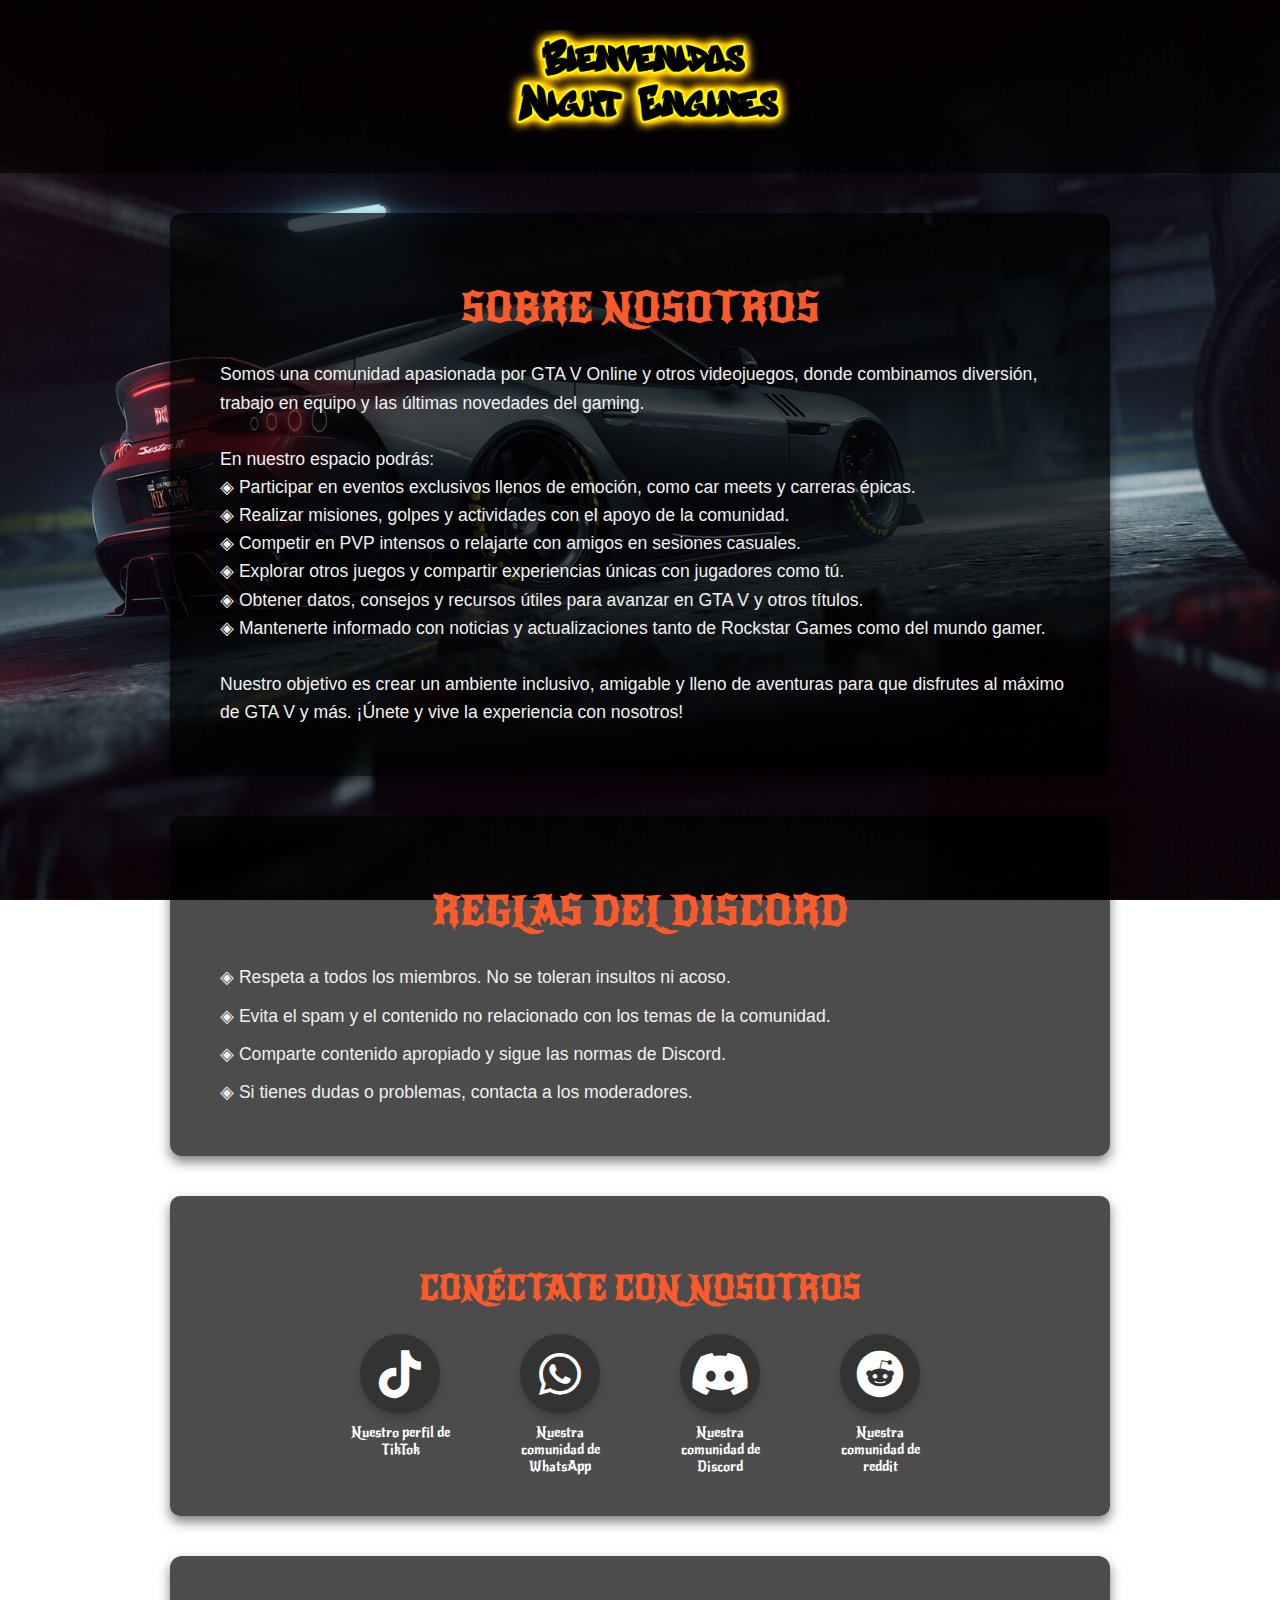
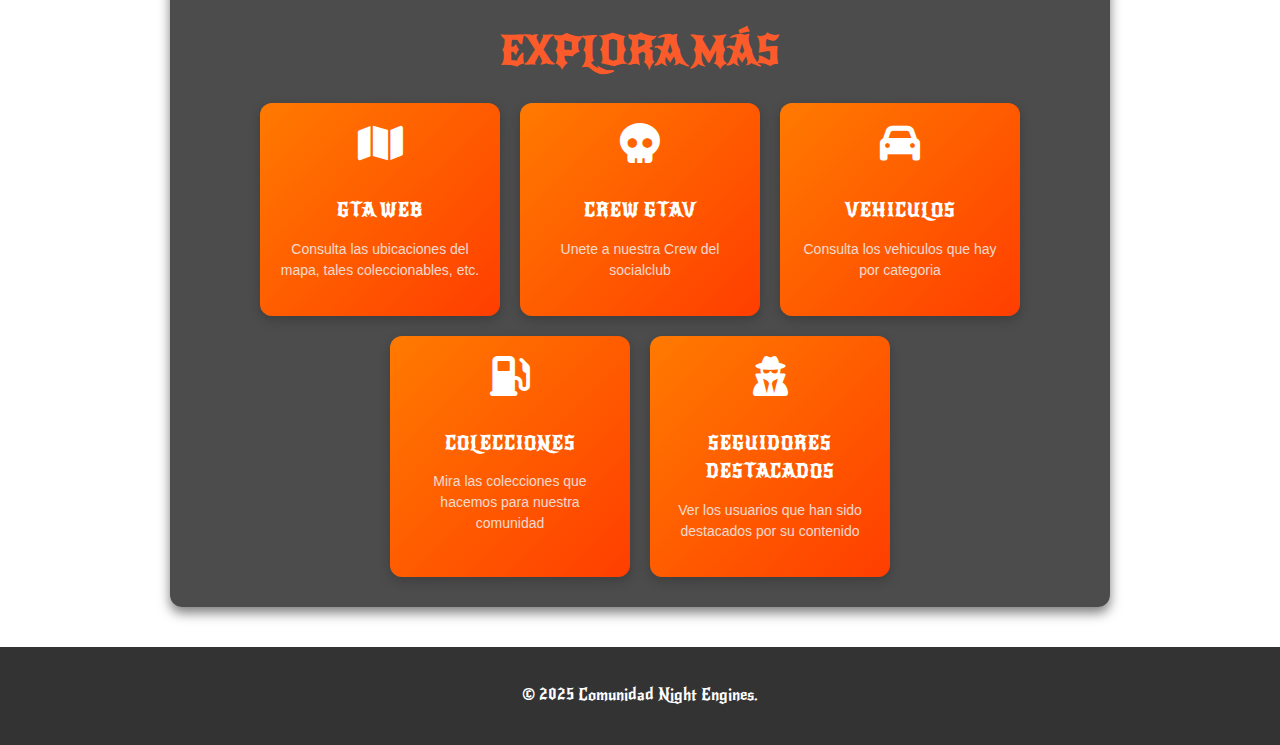
<file: index.html>
<!DOCTYPE html>
<html lang="es">

<head>
    <meta charset="UTF-8">
    <meta name="viewport" content="width=device-width, initial-scale=1.0">
    <title>Night Engines</title>
    <link rel="stylesheet" href="index.css">
    <link rel="icon" href="img-logos/logo 1.png">
    <link href="https://fonts.googleapis.com/css2?family=Roboto:wght@400;500;700&display=swap" rel="stylesheet">
    <link rel="stylesheet" href="https://cdnjs.cloudflare.com/ajax/libs/font-awesome/6.0.0-beta3/css/all.min.css">

    <link rel="preconnect" href="https://fonts.googleapis.com">
    <link rel="preconnect" href="https://fonts.gstatic.com" crossorigin>
    <link href="https://fonts.googleapis.com/css2?family=New+Rocker&family=Spicy+Rice&display=swap" rel="stylesheet">

    <!-- Open Graph meta tags -->
    <meta property="og:title" content="Night Engines - Community Game">
    <meta property="og:description"
        content="Somos una comunidad apasionada por el mundo de Grand Theft Auto V. Aquí podrás compartir ideas, jugar y conocer gente con intereses similares. ¡Únete a nosotros!">
    <meta property="og:image" content="https://i.ibb.co/ym7Hbx9R/logo-6.png">
    <meta property="og:url" content="https://i.ibb.co/ym7Hbx9R/logo-6.png">
    <meta property="og:type" content="website">
    <meta property="og:site_name" content="Night Engines">

</head>

<body>
    <header>
        <img src="img-web/incio.png" alt="Night Engines" class="header-image">
    </header>

    <main>
        <!-- Sección "Sobre nosotros" -->
        <section id="about">
            <h2>Sobre nosotros</h2>
            <ul>
                <li>
                    <p>
                        Somos una comunidad apasionada por GTA V Online y otros videojuegos, donde combinamos diversión,
                        trabajo en equipo y las últimas novedades del gaming.<br><br>
                        En nuestro espacio podrás:<br>
                        ◈ Participar en eventos exclusivos llenos de emoción, como car meets y carreras épicas.<br>
                        ◈ Realizar misiones, golpes y actividades con el apoyo de la comunidad.<br>
                        ◈ Competir en PVP intensos o relajarte con amigos en sesiones casuales.<br>
                        ◈ Explorar otros juegos y compartir experiencias únicas con jugadores como tú.<br>
                        ◈ Obtener datos, consejos y recursos útiles para avanzar en GTA V y otros títulos.<br>
                        ◈ Mantenerte informado con noticias y actualizaciones tanto de Rockstar Games como del mundo
                        gamer.<br><br>
                        Nuestro objetivo es crear un ambiente inclusivo, amigable y lleno de aventuras
                        para que disfrutes al máximo de GTA V y más. ¡Únete y vive la experiencia con nosotros!
                    </p>
                </li>
            </ul>
        </section>

        <!-- Sección "Reglas" -->
        <section id="rules">
            <h2>Reglas del discord</h2>
            <ul>
                <li>◈ Respeta a todos los miembros. No se toleran insultos ni acoso.</li>
                <li>◈ Evita el spam y el contenido no relacionado con los temas de la comunidad.</li>
                <li>◈ Comparte contenido apropiado y sigue las normas de Discord.</li>
                <li>◈ Si tienes dudas o problemas, contacta a los moderadores.</li>
            </ul>
        </section>

        <!-- Sección "Únete" -->
        <section id="join">
            <h2>Conéctate con nosotros</h2>

            <div class="social-card-container">
                <!-- Tarjeta de Instagram -->
                <div class="social-card">
                    <a href="https://www.tiktok.com/@nigth_engines" class="social-icon tiktok" aria-label="TikTok">
                        <i class="fab fa-tiktok"></i>
                    </a>
                    <span>Nuestro perfil de TikTok</span>
                </div>
                <!-- Tarjeta de WhatsApp -->
                <div class="social-card">
                    <a href="https://chat.whatsapp.com/CU2lmg029fVKwR80Gb3wKQ" class="social-icon whatsapp"
                        aria-label="WhatsApp">
                        <i class="fab fa-whatsapp"></i>
                    </a>
                    <span>Nuestra comunidad de WhatsApp</span>
                </div>
                <!-- Tarjeta de Discord -->
                <div class="social-card">
                    <a href="https://discord.gg/wHNuR7ASH7" class="social-icon discord" aria-label="Discord">
                        <i class="fab fa-discord"></i>
                    </a>
                    <span>Nuestra comunidad de Discord</span>
                </div>
                <!-- Tarjeta de Reditt-->
                <div class="social-card">
                    <a href="https://www.reddit.com/r/FAMILY_CREW_GTA5/s/oZfANpxMsY" class="social-icon reddit"
                        aria-label="reddit">
                        <i class="fab fa-reddit"></i>
                    </a>
                    <span>Nuestra comunidad de reddit</span>
                </div>
            </div>
        </section>

        <section id="connect">
            <h2>Explora más</h2>
            <div class="explore-cards">
                <a href="https://gtaweb.eu/gtao-map/ls/0" class="explore-card">
                    <i class="fas fa-map"></i>
                    <h3>GTA WEB</h3>
                    <p>Consulta las ubicaciones del mapa, tales coleccionables, etc.</p>
                </a>
                <a href="https://socialclub.rockstargames.com/crew/night_engines/wall" class="explore-card">
                    <i class="fa-solid fa-skull"></i>
                    <h3>CREW GTAV</h3>
                    <p>Unete a nuestra Crew del socialclub</p>
                </a>
                <!--categoria de coches-->
                <a href="https://gtacars.net" class="explore-card">
                    <i class="fas fa-car"></i>
                    <h3>VEHICULOS</h3>
                    <p>Consulta los vehiculos que hay por categoria</p>
                </a>
                <!--collecciones de vehiculos-->
                <a href="menu-category.html" class="explore-card">
                    <i class="fa-solid fa-gas-pump" aria-hidden="true"></i>
                    <h3>COLECCIONES</h3>
                    <p>Mira las colecciones que hacemos para nuestra comunidad</p>
                </a>
                <!--nuestros seguidores estrellas-->
                <a href="seguidoresconten.html" class="explore-card">
                    <i class="fa-solid fa-user-secret"></i>
                    <h3>SEGUIDORES DESTACADOS</h3>
                    <p>Ver los usuarios que han sido destacados por su contenido</p>
                </a>
            </div>
        </section>
    </main>

    <footer>
        <p>&copy; 2025 Comunidad Night Engines.</p>
    </footer>
</body>

</html>
</file>
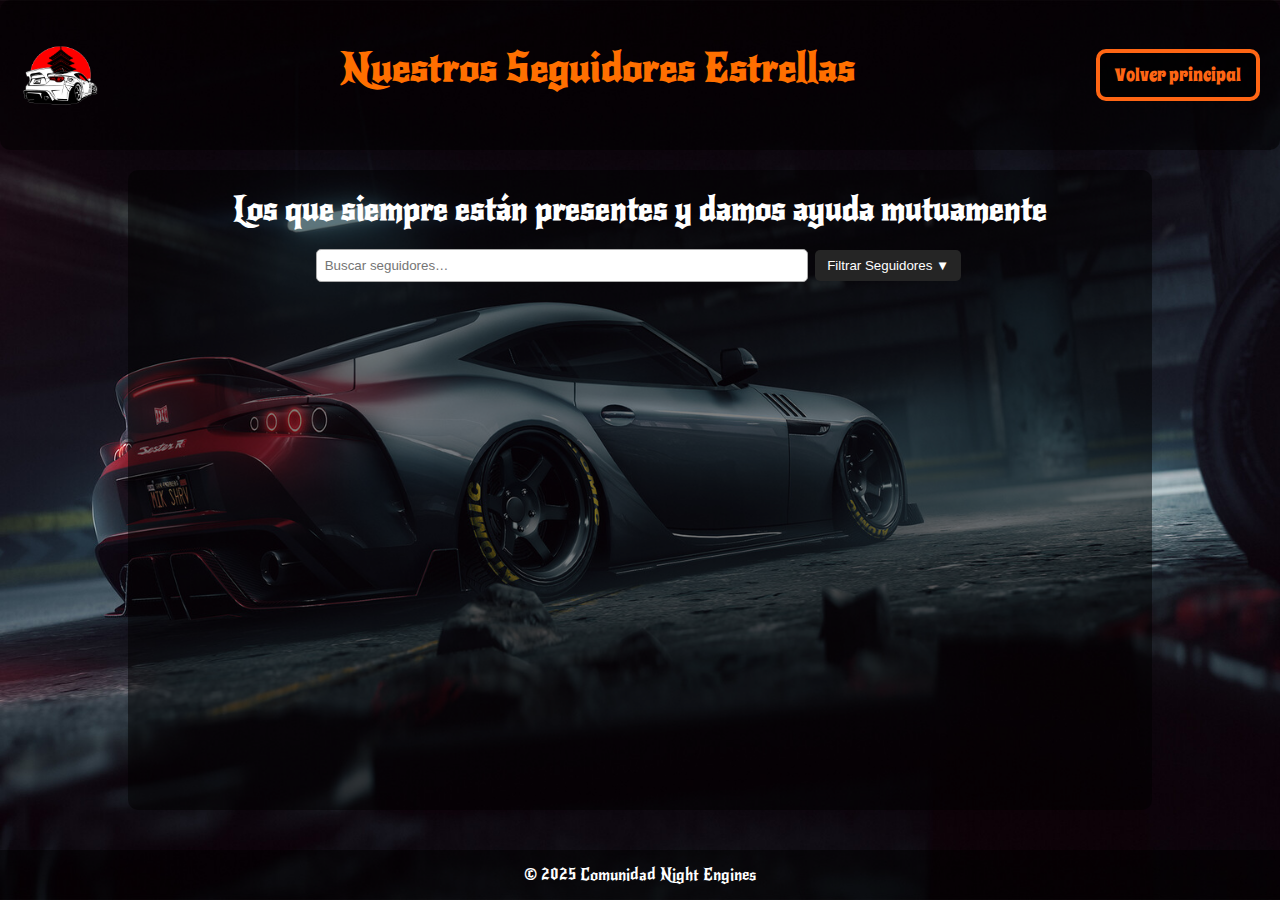
<file: seguidoresconten.html>
<!DOCTYPE html>
<html lang="es">
<head>
  <meta charset="UTF-8">
  <meta name="viewport" content="width=device-width,initial-scale=1.0">
  <title>Seguidores Estrellas</title>
  <link rel="stylesheet" href="seguidoresconten.css">
  <link rel="stylesheet" href="https://cdnjs.cloudflare.com/ajax/libs/font-awesome/6.0.0-beta3/css/all.min.css">
  <link href="https://fonts.googleapis.com/css2?family=Roboto:wght@400;500;700&display=swap" rel="stylesheet">
  <link rel="icon" href="img-logos/logo 6.png">

  <link rel="preconnect" href="https://fonts.googleapis.com">
  <link rel="preconnect" href="https://fonts.gstatic.com" crossorigin>
  <link href="https://fonts.googleapis.com/css2?family=New+Rocker&family=Spicy+Rice&display=swap" rel="stylesheet">
</head>
<body>

  <header>
    <img src="img-logos/logo 6.png" alt="Logo" class="logo">
    <h1>Nuestros Seguidores Estrellas</h1>
    <a href="https://lkdasj.github.io/NightEnginesCommunity/" id="backButton">Volver principal</a>
  </header>

  <main class="contenedor" id="top">
    <h1>Los que siempre están presentes y damos ayuda mutuamente</h1>

    <div class="filtro-desplegable">
      <input type="text" id="buscador" placeholder="Buscar seguidores…">
      <button onclick="toggleMenu()">Filtrar Seguidores ▼</button>
      <div id="menuOpciones" class="opciones" style="display: none;">
        <button onclick="filtrarRed('Instagram')">Instagram</button>
        <button onclick="filtrarRed('Twitter')">Twitter</button>
        <button onclick="filtrarRed('TikTok')">TikTok</button>
        <button onclick="filtrarRed('Facebook')">Facebook</button>
        <button onclick="filtrarRed('Twitch')">Twitch</button>
        <button onclick="filtrarRed('Kick')">Kick</button>
        <button onclick="filtrarRed('YouTube')">YouTube</button>
        <button onclick="reiniciarFiltros()">Todos</button>
      </div>
    </div>    

    <div class="seguidores-lista"></div>

    <div class="paginacion">
      <button id="btn-anterior" onclick="cambiarPagina(-1)">Anterior</button>
      <button id="btn-siguiente" onclick="cambiarPagina(1)">Siguiente</button>
    </div>
  </main>

  <footer>
    <p>&copy; 2025 Comunidad Night Engines</p>
  </footer>

  <script src="seguidore.js"></script>
  <script>
    let paginaActual = 1;
    const perfilesPorPagina = 10;
    let textoBusqueda = "";
    let filtroRed = null;
    let ordenarAscendente = null;

    function renderizarLista() {
      let lista = [...seguidores];

      if (filtroRed) {
        lista = lista.filter(s => s.enlaces.some(e => e.red === filtroRed));
      }

      if (textoBusqueda.trim()) {
        lista = lista.filter(s => s.nombre.toLowerCase().includes(textoBusqueda.toLowerCase()));
      }

      if (ordenarAscendente !== null) {
        lista.sort((a, b) =>
          ordenarAscendente
            ? a.prioridad - b.prioridad
            : b.prioridad - a.prioridad
        );
      }

      const inicio = (paginaActual - 1) * perfilesPorPagina;
      const fin = inicio + perfilesPorPagina;
      const mostrados = lista.slice(inicio, fin);

      const cont = document.querySelector('.seguidores-lista');
      cont.innerHTML = "";

      if (!mostrados.length) {
        cont.innerHTML = "<p>No se encontraron seguidores.</p>";
      } else {
        mostrados.forEach(s => {
          const icons = s.enlaces.map(e => {
            let cls = "";
            switch (e.red) {
              case "Instagram": cls = "fab fa-instagram"; break;
              case "Twitter": cls = "fab fa-twitter"; break;
              case "TikTok": cls = "fab fa-tiktok"; break;
              case "Twitch": cls = "fab fa-twitch"; break;
              case "Kick": cls = "fas fa-bolt"; break;
              case "Facebook": cls = "fab fa-facebook"; break;
              case "YouTube": cls = "fab fa-youtube"; break;
            }
            return `<a href="${e.url}" target="_blank"><i class="${cls}"></i></a>`;
          }).join("");

          cont.innerHTML += `
            <div class="seguidor zoom-in">
              <img src="${s.imagen}" alt="${s.nombre}">
              <div class="info">
                <p class="nombre">${s.nombre}</p>
                <div class="redes">${icons}</div>
              </div>
            </div>
          `;
        });
      }
      actualizarBotones(lista.length);
    }

    function actualizarBotones(totalItems) {
      const totalPaginas = Math.ceil(totalItems / perfilesPorPagina);
      document.getElementById('btn-anterior').style.display = paginaActual > 1 ? "inline-block" : "none";
      document.getElementById('btn-siguiente').style.display = paginaActual < totalPaginas ? "inline-block" : "none";
    }

    function buscar() {
      textoBusqueda = document.getElementById('buscador').value;
      paginaActual = 1;
      renderizarLista();
    }

    function ordenarPorPrioridad(asc) {
      ordenarAscendente = asc;
      paginaActual = 1;
      renderizarLista();
    }

    function filtrarRed(red) {
      filtroRed = red;
      paginaActual = 1;
      renderizarLista();
    }

    function reiniciarFiltros() {
      filtroRed = null;
      ordenarAscendente = null;
      textoBusqueda = "";
      document.getElementById('buscador').value = "";
      paginaActual = 1;
      renderizarLista();
    }

    function toggleMenu() {
        const menu = document.getElementById('menuOpciones');
        if (menu.style.display === 'none') {
            menu.style.display = 'block';
        } else {
            menu.style.display = 'none';
        }
    }


    function cambiarPagina(delta) {
      paginaActual += delta;
      renderizarLista();
      subir();
    }

    function subir() {
      document.getElementById('top').scrollIntoView({ behavior: 'smooth' });
    }

    document.addEventListener('DOMContentLoaded', () => {
        document.getElementById('buscador').addEventListener('input', buscar);
        renderizarLista();
    });

    function renderizarFiltros() {
      const redesDisponibles = new Set();

      seguidores.forEach(s => {
        s.enlaces.forEach(e => redesDisponibles.add(e.red));
      });

      const menu = document.getElementById('menuOpciones');
      menu.innerHTML = ""; // Limpiar filtros anteriores

      redesDisponibles.forEach(red => {
        menu.innerHTML += `<button onclick="filtrarRed('${red}')">${red}</button>`;
      });

      menu.innerHTML += `<button onclick="reiniciarFiltros()">Todos</button>`;
    }

    renderizarFiltros();  // Llama esto antes o después de cargar seguidores


  </script>

</body>
</html>
</file>
<file: index.css>
html {
  scroll-behavior: smooth;
}

/* General body styling */
body {
    margin: 0;
    padding: 0;
    font-family: 'New Rocker', system-ui;
    background-image: url('img-web/fondo1.png');
    background-size: cover;
    background-position: center;
    background-attachment: fixed;
    background-repeat: no-repeat;
    color: #ffffff;
    line-height: 1.6;
}

html {
    scroll-behavior: smooth;
}


/* Header section */
header {
    text-align: center;
    background-color: rgba(0, 0, 0, 0.6); /* Fondo oscuro semitransparente */
    padding: 30px 0;
}

.header-image {
    max-width: 30%; /* Aumenté el tamaño de la imagen */
    height: auto;
    border-radius: 10px;
}

/* Section styling */
section {
    margin: 40px auto;
    max-width: 900px;
    padding: 30px 20px;
    background-color: rgba(0, 0, 0, 0.7); /* Fondo más oscuro y suave */
    border-radius: 12px;
    box-shadow: 0 6px 12px rgba(0, 0, 0, 0.5); /* Sombra adicional para las secciones */
}

/* Títulos de las secciones */
section h2 {
    font-size: 2.5rem; /* Aumenté el tamaño de los títulos */
    text-align: center;
    margin-bottom: 20px;
    color: #fb5b2a; /* Color de los títulos en naranja suave */
    text-transform: uppercase;
}

/* Estilo de los párrafos */
section p, section ul {
    font-family: Arial, Helvetica, sans-serif;
    font-size: 1.1rem;
    color: #f0f0f0;
    margin-bottom: 20px;
}

/* Listas de reglas */
ul {
    list-style-type: none;
    padding: 0;
}

ul li {
    background: url('img-web/') no-repeat left center; /* Agregué un ícono de marca */
    padding-left: 30px;
    padding-right: 20px;
    margin-bottom: 10px;
}

/* Sección Únete */
#join {
    display: flex;
    flex-direction: column;
    align-items: center;
    padding: 40px 20px;
    margin-top: 40px;
    border-radius: 10px;
  }
  
  #join h2 {
    font-family: 'New Rocker', cursive;
    font-size: 32px;
    margin-bottom: 20px;
    color: #fb5b2a; /* Un color llamativo */
  }
  
  #join p {
    margin-bottom: 30px;
    max-width: 600px;
    text-align: center;
    line-height: 1.5;
    color: white;
  }
  
  /* Botón principal (Discord) */
  .join-button {
    display: inline-block;
    background: linear-gradient(135deg, #7289da, #5865F2); /* Inspirado en Discord */
    color: #fff;
    padding: 14px 30px;
    border-radius: 50px;
    font-size: 1.3rem;
    text-decoration: none;
    box-shadow: 0 4px 12px rgba(0,0,0,0.2);
    transition: transform 0.3s, background 0.3s;
    margin-bottom: 40px;
  }
  
  .join-button:hover {
    transform: scale(1.05);
    background: linear-gradient(135deg, #5865F2, #7289da);
  }
  
  /* Contenedor de las tarjetas sociales */
  .social-card-container {
    display: flex;
    gap: 40px; /* Espacio entre tarjetas */
    flex-wrap: wrap; /* Permite que se acomoden en varias filas si es necesario */
    justify-content: center;
  }
  
  /* Tarjeta individual (invisible background) */
  .social-card {
    display: flex;
    flex-direction: column;
    align-items: center;
    background: transparent; /* Invisible */
    border-radius: 10px;
    text-align: center;
    width: 120px; /* Controla el ancho de cada tarjeta */
    gap: 10px; /* Espacio entre ícono y texto */
  }
  
  /* Ícono circular */
  .social-icon {
    display: flex;
    align-items: center;
    justify-content: center;
    width: 80px;
    height: 80px;
    background: #333;
    border-radius: 50%;
    color: #fff;
    font-size: 3rem;
    text-decoration: none;
    transition: background 0.3s, transform 0.3s, box-shadow 0.3s;
    box-shadow: 0 4px 10px rgba(0,0,0,0.2);
  }
  
  .social-icon:hover {
    transform: scale(1.1);
    background: #444;

  }
  
  /* Texto debajo del ícono */
  .social-card span {
    font-size: 0.9rem;
    color: white;
    max-width: 100px;
    line-height: 1.2;
  }
  
  @keyframes spinForward {
    from { transform: rotate(0deg); }
    to   { transform: rotate(360deg); }
  }
  
  @keyframes spinBackward {
    from { transform: rotate(0deg); }
    to   { transform: rotate(-360deg); }
  }

  social-icon i {
    /* Estado inicial sin animación */
    animation: none;
    transform: rotate(0deg);
  }
  
  .social-icon:hover i {
    /* Al hacer hover, rota hacia adelante */
    animation: spinForward 0.5s forwards;
  }
  
  .social-icon i {
    /* Cuando no hay hover, forzamos la animación contraria */
    /* Pero sin pseudo-clase para 'mouse out' en CSS, 
       esto se aplica siempre que NO esté en hover, 
       pudiendo generar saltos al inicio */
    animation: spinBackward 0.5s forwards;
  }
  /* Estilos específicos para cada red social (si lo deseas) */
  .social-icon.instagram:hover {
    background: radial-gradient(circle at 30% 107%, 
      #fdf497 0%, #fdf497 5%, #fd5949 45%, 
      #d6249f 60%, #285AEB 90%);
  }
  
  .social-icon.whatsapp:hover {
    background: #25D366;
  }
  
  .social-icon.discord:hover {
    background: #7289da;
    color: #fff;
  }

  .social-icon.reddit:hover {
    background: #FF4500;
  }
  .social-icon.tiktok:hover {
    background: linear-gradient(135deg, #69C9D0, #EE1D52);
    color: white;
  }



  
  

/* Sección "Explora más" */
#connect {
    margin-top: 40px;
    text-align: center;
}

.explore-cards {
    display: flex;
    justify-content: center;
    gap: 20px; /* Espacio entre las tarjetas */
    flex-wrap: wrap; /* Para que las tarjetas se ajusten en pantallas más pequeñas */
    margin-top: 20px;
}

.explore-card {
    background: linear-gradient(135deg, #ff7a00, #ff3e00); /* Gradiente de colores vibrantes */
    color: #fff;
    border-radius: 12px;
    padding: 20px;
    width: 200px; /* Tamaño moderado */
    text-align: center;
    text-decoration: none;
    transition: all 0.3s ease-in-out;
    box-shadow: 0 4px 12px rgba(0, 0, 0, 0.2); /* Sombra suave */
    overflow: hidden; /* Asegura que nada se salga del borde redondeado */
}

.explore-card i {
    font-size: 40px; /* Tamaño del icono más grande para hacerlo resaltar */
    margin-bottom: 15px;
    transition: transform 0.3s ease; /* Animación para los iconos */
}

.explore-card h3 {
    font-size: 18px;
    margin-bottom: 10px;
    font-weight: bold;
    text-transform: uppercase; /* Título en mayúsculas */
    letter-spacing: 1px; /* Espaciado entre letras */
    text-decoration: none;
}

.explore-card p {
    font-size: 14px;
    line-height: 1.5;
    opacity: 0.85; /* Texto ligeramente más transparente para un efecto elegante */
    margin-bottom: 15px;
}

.explore-card:hover {
    transform: translateY(-10px); /* Levanta la tarjeta un poco al pasar el ratón */
    box-shadow: 0 6px 16px rgba(0, 0, 0, 0.3);
    background: linear-gradient(135deg, #ff4f00, #ff1a00); /* Cambia el gradiente al hacer hover */
}

.explore-card:hover i {
    transform: scale(1.1); /* Efecto de aumento en el icono al hacer hover */
}

/* Estilos adicionales */
.explore-card:active {
    transform: translateY(2px); /* Efecto de hundir la tarjeta al hacer clic */
}

.explore-card h3, .explore-card p {
    transition: color 0.3s ease; /* Suaviza el cambio de color */
}

.explore-card:hover h3, .explore-card:hover p {
    color: #fff; /* El texto cambia a blanco para resaltar con el fondo */
}


/* Pie de página */
footer {
    text-align: center;
    padding: 20px 0;
    background-color: rgba(0, 0, 0, 0.8);
    color: white;
    font-size: 1rem;
}

/* Vista móvil */
@media (max-width: 768px) {
    /* Encabezado */
    .header-image {
        max-width: 70%; /* Reducir el tamaño de la imagen en dispositivos móviles */
    }

    /* Secciones */
    section {
        padding: 20px;
        margin: 30px;
    }

    /* Títulos de secciones */
    section h2 {
        font-size: 2rem; /* Reducir el tamaño de los títulos en dispositivos móviles */
    }

    /* Párrafos */
    section p, section ul {
        font-size: 1rem; /* Reducir el tamaño de los párrafos */
    }

    .explore-card img {
        width: 40%;
        height: auto;
    }

    /* Botón "Únete ahora" */
    .join-button {
        padding: 12px 25px; /* Reducir el tamaño del botón */
        font-size: 1.2em;
    }

    /* Botones sociales */
    .social-button {
        width: 50px;
        height: 50px;
        font-size: 1.5em;
    }

    
}

@media (max-width:600px) {
  .explore-card {
    width: 140px;
  }
}

/* Vista móvil extra pequeña (para dispositivos muy pequeños) */
@media (max-width: 480px) {
    body{
        background: url(img-web/fondomovil.png);
        margin: 0;
        padding: 0;
        background-size: cover;
        background-position: center;
        background-attachment: fixed;
        background-repeat: no-repeat;
        color: #ffffff;
        line-height: 1.6;
    }
    
    .explore-card img {
        width: 40%;
        height: auto;
    }

    /* Ajustes adicionales para pantallas muy pequeñas */
    .header-image {
        max-width: 70%;
    }

    .join-button {
        font-size: 1.1em;
        padding: 10px 20px;
    }
}
</file>
<file: seguidoresconten.css>
/* === RESET === */
* {
    margin: 0;
    padding: 0;
    box-sizing: border-box;
}

html {
    scroll-behavior: smooth;
}


body {
    font-family: Arial, sans-serif;
    background: url('img-web/fondo1.png') no-repeat center center fixed;
    background-size: cover;
    color: white;
    min-height: 100vh;
    display: flex;
    flex-direction: column;
}


/* CABECERA */
header {
    display: flex;
    align-items: center;
    justify-content: space-between;
    padding: 15px 20px;
    background-color: #00000084;
    border-radius: 10px;
    position: relative;
    margin-bottom: 20px;
  }
  
  /* Logo */
  .logo {
    height: 80px;
  }
  
  /* Título centrado */
  header h1 {
    flex-grow: 1;
    text-align: center;
    font-size: 40px;
    color: rgb(255, 111, 0);
    font-family: "new rocker", sans-serif;
    font-optical-sizing: auto;
    font-style: normal;
    font-variation-settings: 
    "BLED" 0,
    "SCAN" 0;
  }
  
  /* Botón "Volver al Menú" */
  #backButton {
    text-decoration: none;
    background: #000000a5;
    border: 4px solid rgb(255, 102, 20);
    color:rgb(255, 102, 20);
    padding: 10px 15px;
    border-radius: 10px;
    font-size: 1.1rem;
    font-family: "spicy rice", serif;
    transition: background 0.3s;
    animation: none;
  }
  #backButton:hover {
    background:rgb(255, 102, 20);
    color: #000000;
  }

.filtro-desplegable {
    text-align: center;
}

main {
    flex: 1;
    padding: 20px;
    margin: 0px 10%;
    background: rgba(0,0,0,0.5);
    border-radius: 10px;
}

h1 {
    margin-bottom: 15px;
    text-align: center;
    font-family: 'new rocker', sans-serif;
}

#buscador {
    width: 50%;
}

select, input[type="text"] {
    padding: 8px;
    margin: 5px 0;
    border-radius: 5px;
    border: 1px solid #aaa;
}

button, .filter-button {
    padding: 8px 12px;
    margin: 5px 0;
    margin-left: 3px;
    margin-right: 3px;
    background: #252525;
    color: white;
    border: none;
    border-radius: 5px;
    cursor: pointer;
}

button:hover, .filter-button:hover {
    background: #ff7700;
    color: #000000;
}

.seguidores-lista {
    display: flex;
    flex-wrap: wrap;
    gap: 15px;
    justify-content: center;
    margin-top: 20px;
}

.seguidor {
    background: rgb(56, 56, 56);
    padding: 20px;
    border-radius: 10px;
    width: 260px;
    text-align: center;
}

.seguidor:hover {
    box-shadow: 0 0px 15px #ff7700;
}
.nombre {
    font-family: 'new rocker', sans-serif;
    color: #ff7700;
    font-size: 1.5rem;
}

.seguidor img {
    width: 100%;
    height: auto;
    aspect-ratio: 1/1;
    object-fit: cover;
    flex-shrink: 0;
    border-radius: 100%;
    box-shadow: 0 4px 20px rgb(0, 0, 0);
}

.redes {
    margin-top: 10px;
    display: grid;
    grid-template-columns: repeat(4,1fr);
    gap: 5px;
}

.redes a {
    background: #000000;
    display: flex;
    align-items: center;
    justify-content: center;
    width: 50px;
    height: 50px;
    border-radius: 50%;
    color: #fff;
    font-size: 1.5rem;
    text-decoration: none;
    transition: background 0.3s, transform 0.3s, box-shadow 0.3s;
    box-shadow: 0 4px 10px rgba(0, 0, 0, 0.324);
}

.redes a:hover {
    transform: scale(1.1);
    background-color: #ff7700;
  }

  @keyframes spinForward {
    from { transform: rotate(0deg); }
    to   { transform: rotate(360deg); }
  }
  
  @keyframes spinBackward {
    from { transform: rotate(0deg); }
    to   { transform: rotate(-360deg); }
  }

a {
    /* Estado inicial sin animación */
    animation: none;
    transform: rotate(0deg);
}
  
a:hover {
    /* Al hacer hover, rota hacia adelante */
    animation: spinForward 0.5s forwards;
}
  
a {
    /* Cuando no hay hover, forzamos la animación contraria */
    /* Pero sin pseudo-clase para 'mouse out' en CSS, 
       esto se aplica siempre que NO esté en hover, 
       pudiendo generar saltos al inicio */
    animation: spinBackward 0.5s forwards;
}

.zoom-in {
    transform: scale(0.8);
    opacity: 0;
    animation: zoomIn 1s forwards;
}

@keyframes zoomIn {
    to {
        transform: scale(1);
        opacity: 1;
    }
}

.zoom-out {
    animation: zoomOut 1s forwards;
}

@keyframes zoomOut {
    to {
        transform: scale(0.8);
        opacity: 0;
    }
}

.paginacion {
    margin-top: 10px;   
    text-align: center;
}

footer {
    background: #00000084;
    color: #ffffff;
    text-align: center;
    padding: 15px 0;
    margin-top: 40px;
    font-family: 'new rocker', sans-serif;
}

/* Imágenes en general */
img {
    max-width: 300px;
    height: auto;
    display: block;
    margin: 20px auto;
}

/* Corregir enlaces sueltos */
a {
    color: #ccc;
    text-decoration: none;
}

a:hover {
    color: white;
}

/* Ajustes específicos para evitar espacios raros */
main img {
    margin: 20px auto;
}

/* Footer fijo si el contenido es poco */
html {
    height: 100%;
}

body {
    min-height: 100%;
}

/* Media Query para pantallas pequeñas */
@media (max-width: 600px) {
    header h1 {
        font-size: 30px;
    }

    nav a {
        display: block;
        margin: 10px 0;
    }

    .seguidor-item {
        width: 100%;
    }
}



@media (max-width: 768px) {
    header {
        display: flex;
        flex-direction: column;
        text-align: center;
    }

    .seguidor {
        width: 220px;
    }

    .redes{
        grid-template-columns: repeat(3,1fr);
    }
}

    @media (max-width: 620px) {
        .seguidor {
            width: 100%;
            display: flex;
            align-items: flex-start;
        }
    
        .seguidor img {
            width: 100px;
            height: 100px;
            border-radius: 50%;
            object-fit: cover;
            margin-right: 15px;
        }
    
        .seguidor .nombre {
            font-size: 1.1em;
            margin: 0;
            margin-bottom: 5px;
        }
    
        .seguidor .info {
            display: flex;
            flex-direction: column;
            justify-content: center;
            flex: 1;  /* que ocupe todo el espacio disponible a la derecha */
        }

        .seguidor .redes {
            display: flex;
            flex-wrap: wrap;
            gap: 8px;
        }
    
        /* Agrupar nombre y redes en un contenedor vertical */
        .seguidor {
            display: flex;
            align-items: flex-start;
        }
    
        .seguidor > div {
            display: flex;
            flex-direction: column;
            justify-content: center;
        }
    }
</file>
